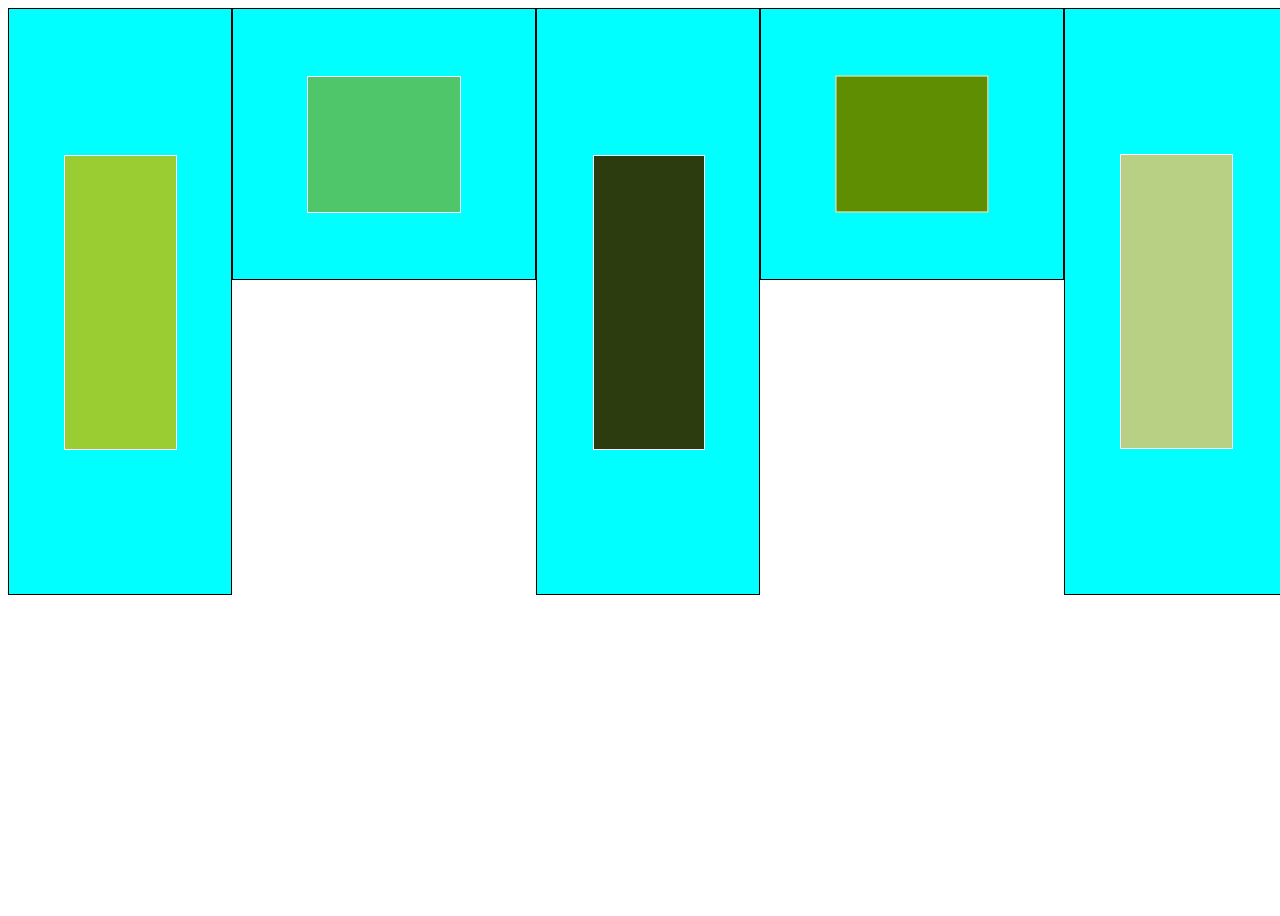
<file: centrar/prueba.html>
<!DOCTYPE html>
<html lang="en">
  <head>
    <meta charset="UTF-8" />
    <meta name="viewport" content="width=device-width, initial-scale=1.0" />
    <link rel="stylesheet" href="prueba.css" />
    <title>Document</title>
  </head>
  <body>
    <div class="b-main">
    <div class="b-div b-div--large">
      <div class="b-div__element1 b-div__element1--active"></div>
    </div>
    <div class="b-div b-div--flex b-div--center b-div--wide">
      <div class="b-div__element2 b-div__element2--active"></div>
    </div>
   
    <div class="b-div b-div--relative b-div--large">
      <div class="b-div__element4 b-div--absolute b-div__element4--center "></div>
    </div>
    <div class="b-div b-div--relative  b-div--wide">
        <div class="b-div__element3 b-div--absolute b-div--positionCenter"></div>
      </div>
    <div class="b-div b-div--grid b-div--large">
      <div class="b-div__element5 "></div>
    </div>
</div>
  </body>
</html>
</file>
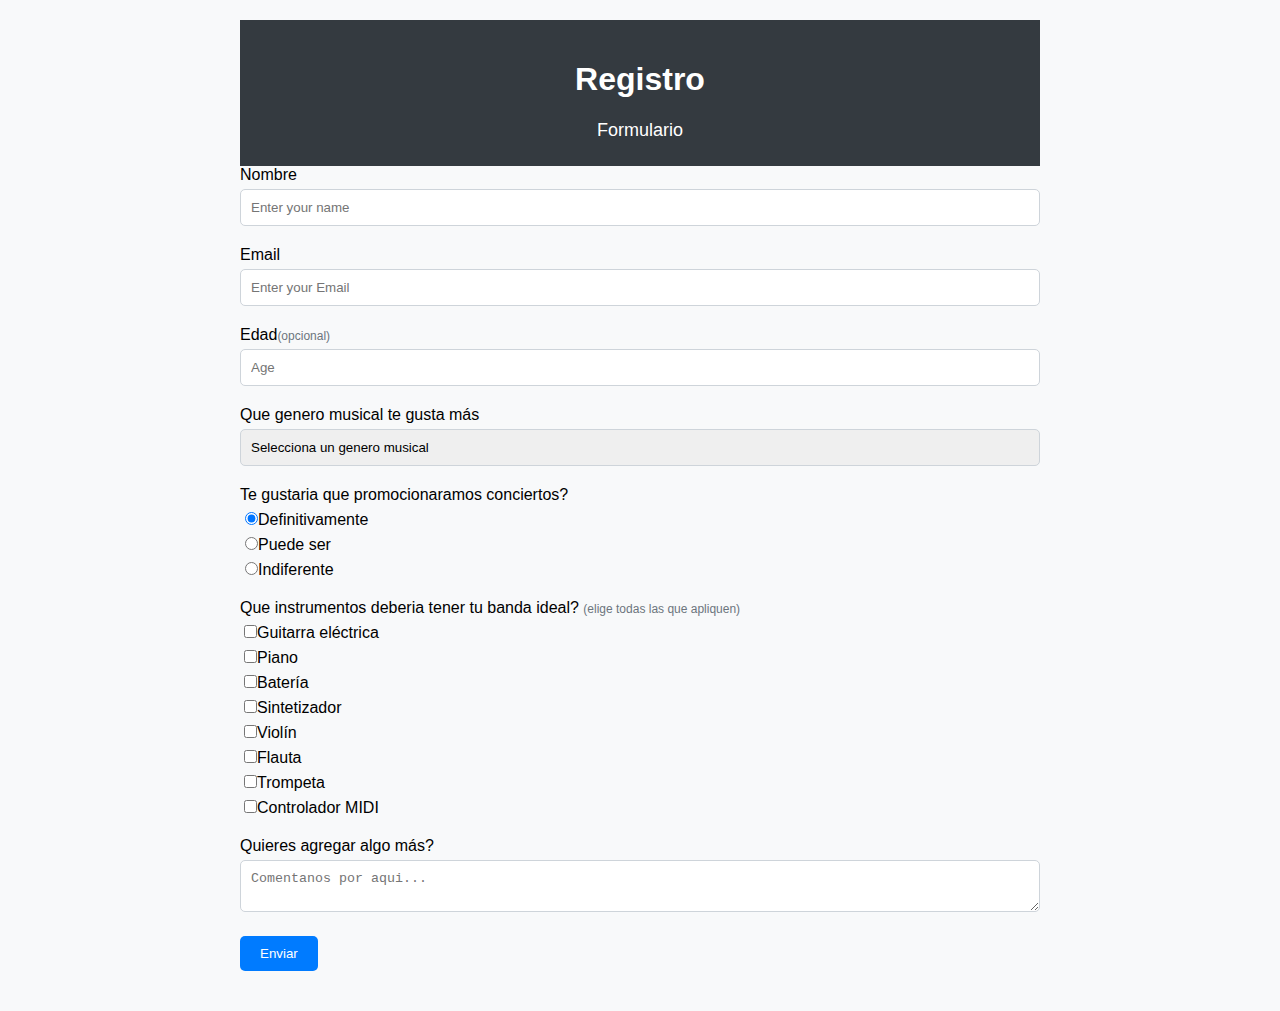
<file: formulario/index2.html>
<!DOCTYPE html>
<html>
  <head>
    <link rel="stylesheet" href="styles.css" />
  </head>
  <body>
    <div class="container">
      <header class="header">
        <h1 id="title" class="text-center">Registro</h1>
        <p id="description" class="description text-center">
          Formulario
        </p>
      </header>
      <form id="survey-form">
        <div class="form-group">
          <label id="name-label" for="name">Nombre</label>
          <input
            type="text"
            name="name"
            id="name"
            class="form-control"
            placeholder="Enter your name"
            required
          />
        </div>
        <div class="form-group">
          <label id="email-label" for="email">Email</label>
          <input
            type="email"
            name="email"
            id="email"
            class="form-control"
            placeholder="Enter your Email"
            required
          />
        </div>
        <div class="form-group">
          <label id="number-label" for="number"
            >Edad<span class="clue">(opcional)</span></label
          >
          <input
            type="number"
            name="age"
            id="number"
            min="10"
            max="99"
            class="form-control"
            placeholder="Age"
          />
        </div>
        <div class="form-group">
          <p>Que genero musical te gusta más</p>
          <select id="dropdown" name="gender" class="form-control" required>
            <option disabled selected value>Selecciona un genero musical</option>
            <option value="student">Rock</option>
            <option value="job">Reggae</option>
            <option value="learner">Clasica</option>
            <option value="preferNo">Electronica</option>
            <option value="other">Salsa</option>
          </select>
        </div>

        <div class="form-group">
          <p>Te gustaria que promocionaramos conciertos?</p>
          <label>
            <input
              name="user-recommend"
              value="definitely"
              type="radio"
              class="input-radio"
              checked
            />Definitivamente</label
          >
          <label>
            <input
              name="user-recommend"
              value="puedeSer"
              type="radio"
              class="input-radio"
            />Puede ser</label
          >

          <label
            ><input
              name="user-recommend"
              value="indiferente"
              type="radio"
              class="input-radio"
            />Indiferente</label
          >
        </div>



        <div class="form-group">
          <p>
            Que instrumentos deberia tener tu banda ideal?
            <span class="clue">(elige todas las que apliquen)</span>
          </p>

          <label
            ><input
              name="prefer"
              value="Guitarra eléctrica"
              type="checkbox"
              class="input-checkbox"
            />Guitarra eléctrica</label
          >
          <label>
            <input
              name="prefer"
              value="Piano"
              type="checkbox"
              class="input-checkbox"
            />Piano</label
          >
          <label
            ><input
              name="prefer"
              value="Batería"
              type="checkbox"
              class="input-checkbox"
            />Batería</label
          >
          <label
            ><input
              name="prefer"
              value="Sintetizador"
              type="checkbox"
              class="input-checkbox"
            />Sintetizador</label
          >
          <label
            ><input
              name="prefer"
              value="Violín"
              type="checkbox"
              class="input-checkbox"
            />Violín</label
          >
          <label
            ><input
              name="prefer"
              value="Flauta"
              type="checkbox"
              class="input-checkbox"
            />Flauta</label
          >
          <label
            ><input
              name="prefer"
              value="Trompeta"
              type="checkbox"
              class="input-checkbox"
            />Trompeta</label
          >
          <label
            ><input
              name="prefer"
              value="Controlador MIDI"
              type="checkbox"
              class="input-checkbox"
            />Controlador MIDI</label
          >
          
        </div>

        <div class="form-group">
          <p>Quieres agregar algo más?</p>
          <textarea
            id="comments"
            class="input-textarea"
            name="comment"
            placeholder="Comentanos por aqui..."
          ></textarea>
        </div>

        <div class="form-group">
          <button type="submit" id="submit" class="submit-button">
            Enviar
          </button>
        </div>
      </form>
    </div>
  </body>
</html>
</file>
<file: centrar/prueba.css>
.b-main{
    width: 100vw;
    height: 100vh;
    display: flex;
}
.b-div{
    width: 33%;
    height: 30%;
    background-color: aqua;
    border: 1px solid black;
    
}
.b-div--padding{
    padding-top: 1%;
}
.b-div--relative{
    position: relative;
}
.b-div--absolute{
    position: absolute;
}
.b-div--flex{
    display: flex;
}
.b-div--center{
    align-items: center;
    justify-content: center;
}
.b-div--inlineBlock{
    display: inline-block;
}
.b-div--alignCenter{
    text-align: center;

}
.b-div--grid{
    display: grid;
    place-items: center;
}
.b-div--positionCenter{
    top: 50%;
    left: 50%;
    transform: translate(-50%,-50%);
}
.b-div--large{
    height: 65%;
}
.b-div--wide{
    width: 45%;
}
.b-div__element1{
border: 1px solid white;
width: 50%;
height: 50%;
position: relative;
left: 25%;
top:25%;
background-color: yellowgreen;

}

.b-div__element2{
border: 1px solid white;
width: 50%;
height: 50%;
background-color: rgba(121, 168, 28, 0.653);


}

.b-div__element3{
    border: 1px solid white;
    width: 50%;
    height: 50%;
    background-color: rgb(96, 142, 3);
}

.b-div__element4{
    border: 1px solid white;
    width: 50%;
    height: 50%;
    background-color: rgb(45, 60, 15);
}
.b-div__element4--center{
    top: 25%;
    left: 25%;
}

.b-div__element5{
    border: 1px solid white;
    width: 50%;
    height: 50%;
    background-color: rgb(183, 208, 132);
}
</file>
<file: formulario/styles.css>
/* Estilos generales */
body {
    font-family: Arial, sans-serif;
    margin: 0;
    padding: 0;
    background-color: #f8f9fa;
  }
  
  .container {
    max-width: 800px;
    margin: 0 auto;
    padding: 20px;
  }
  
  .header {
    background-color: #343a40;
    color: #fff;
    text-align: center;
    padding: 20px;
  }
  
  .form-group {
    margin-bottom: 20px;
  }
  
  /* Estilos para etiquetas y entradas de formulario */
  label {
    display: block;
    margin-bottom: 5px;
  }
  
  input[type="text"],
  input[type="email"],
  input[type="number"],
  select,
  textarea {
    width: 100%;
    padding: 10px;
    border: 1px solid #ced4da;
    border-radius: 5px;
    box-sizing: border-box; /* Asegura que el padding no afecte el ancho total */
  }
  
  select {
    appearance: none; /* Quita la apariencia predeterminada del selector */
  }
  
  input[type="radio"],
  input[type="checkbox"] {
    margin-right: 5px;
  }
  
  input[type="radio"]:last-child,
  input[type="checkbox"]:last-child {
    margin-right: 0;
  }
  
  /* Estilos para botón de envío */
  .submit-button {
    background-color: #007bff;
    color: #fff;
    border: none;
    padding: 10px 20px;
    border-radius: 5px;
    cursor: pointer;
  }
  
  .submit-button:hover {
    background-color: #0056b3;
  }
  
  /* Estilos para textos y áreas de texto */
  p {
    margin-bottom: 5px;
  }
  
  .clue {
    font-size: 12px;
    color: #6c757d;
  }
  
  .description {
    font-size: 18px;
  }
  
  .text-center {
    text-align: center;
  }
</file>
